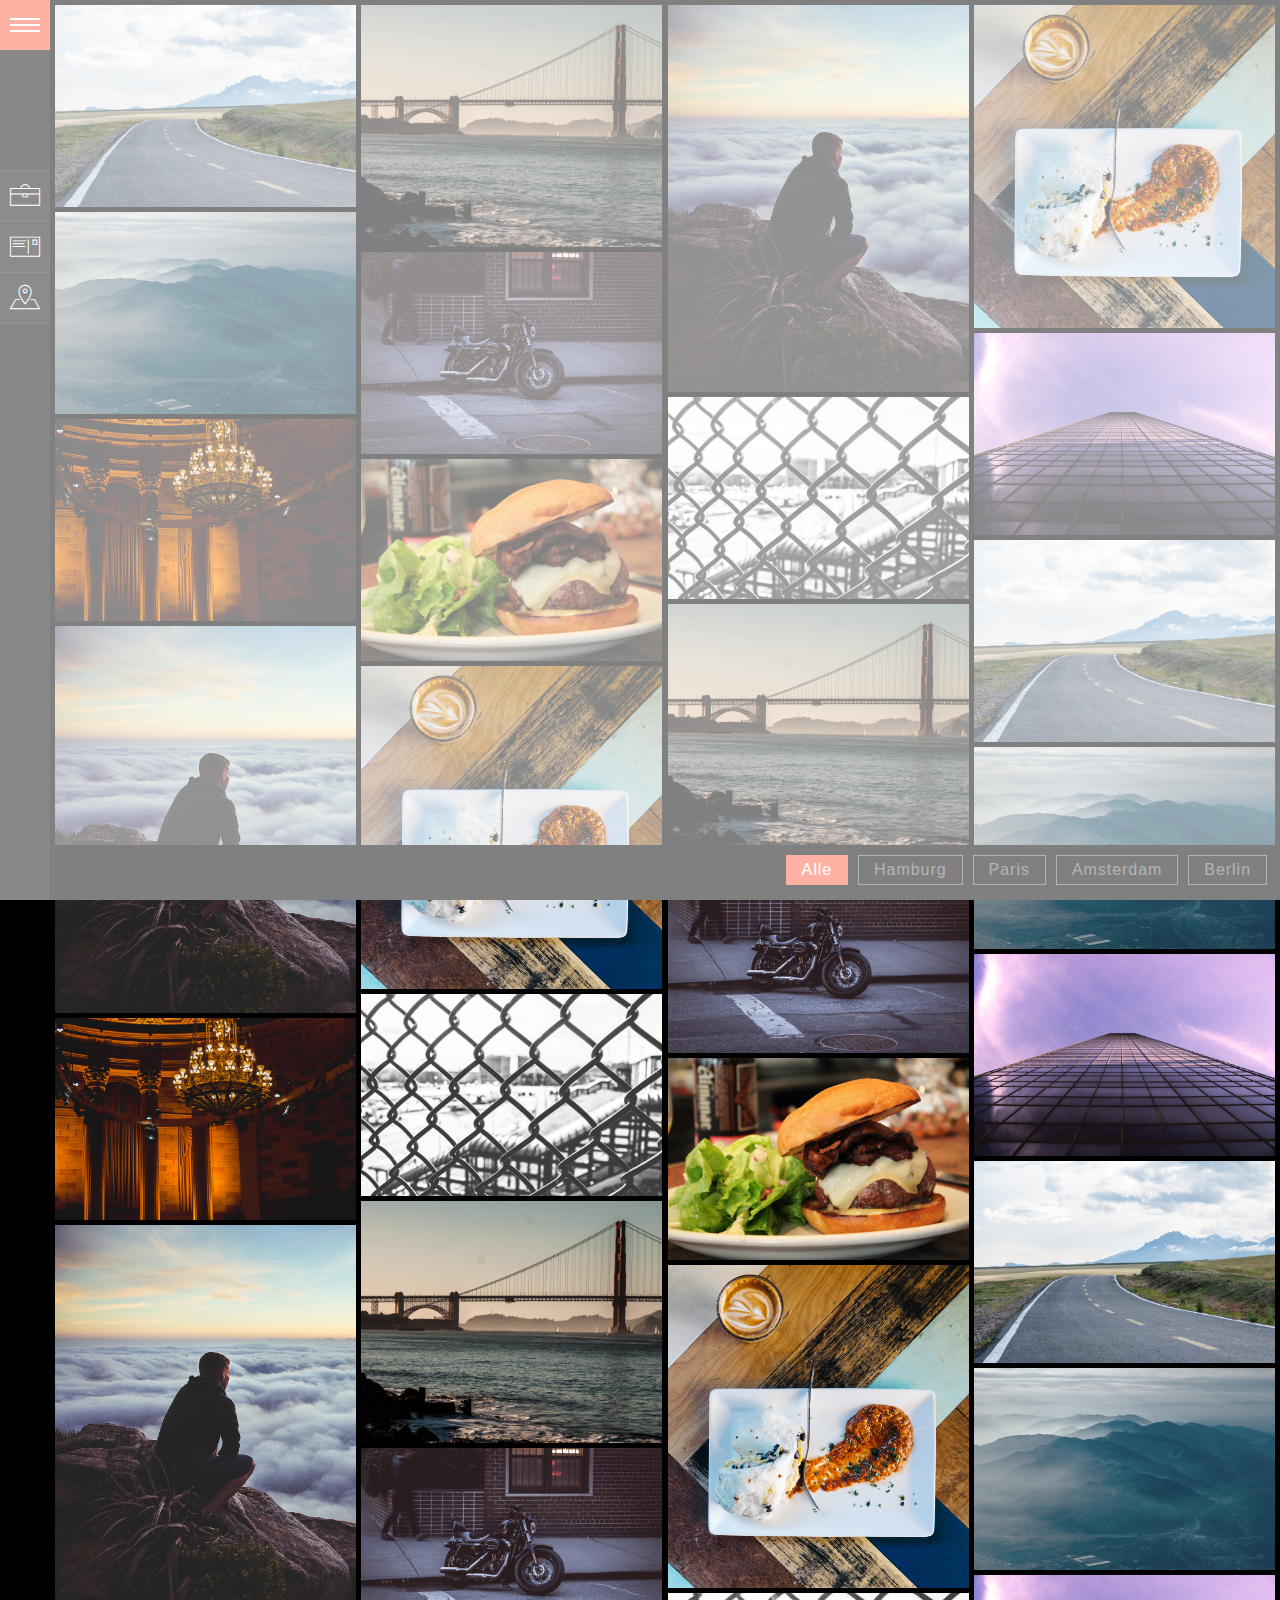
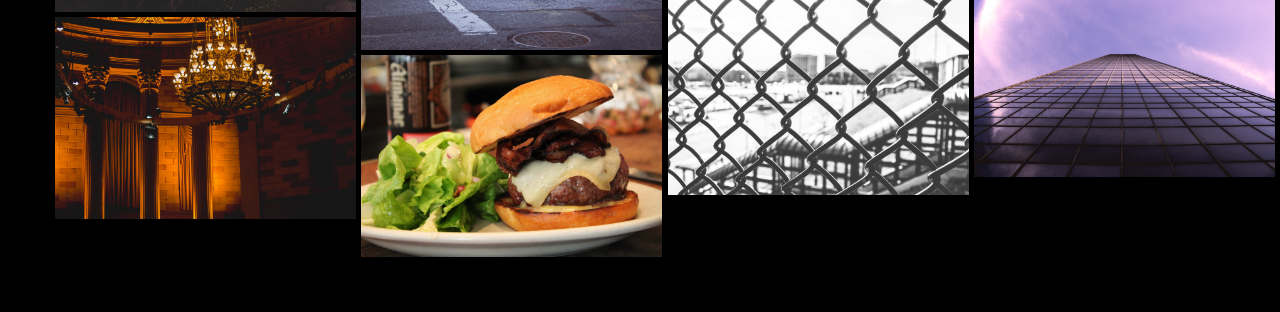
<file: index.html>
<!DOCTYPE html>
<!--[if lt IE 7 ]>
<html class="ie ie6" lang="en"> <![endif]-->
<!--[if IE 7 ]>
<html class="ie ie7" lang="en"> <![endif]-->
<!--[if IE 8 ]>
<html class="ie ie8" lang="en"> <![endif]-->
<!--[if (gte IE 9)|!(IE)]><!-->
<html lang="ru" class="no-js"><!--<![endif]-->

<head>

    <meta charset="utf-8">

    <title>The Portfolio</title>
    <meta content="" name="description">

    <link rel="shortcut icon" href="/images/favicon/favicon.ico" type="image/x-icon">
    <link rel="apple-touch-icon" href="/images/favicon/apple-touch-icon.png">
    <link rel="apple-touch-icon" sizes="72x72" href="/images/favicon/apple-touch-icon-72x72.png">
    <link rel="apple-touch-icon" sizes="114x114" href="/images/favicon/apple-touch-icon-114x114.png">

    <meta http-equiv="X-UA-Compatible" content="IE=edge">
    <meta name="viewport" content="width=device-width, initial-scale=1, maximum-scale=1">
    <link rel="stylesheet" href="js/libs/linea/styles.css">
    <link rel="stylesheet" href="js/libs/magnific-popup/magnific-popup.css">
    <link rel="stylesheet" href="css/fonts.css">
    <link rel="stylesheet" href="css/core.css">

</head>

<body>

<aside class="left-side">
    <div class="btn_mnu">
        <div class="btn_row"></div>
        <div class="btn_row"></div>
        <div class="btn_row"></div>
    </div>
    <div class="aside-content padding-left-none padding-right-none">
        <div class="user-info">
            <img src="/images/photo.jpg" alt="Stanislav Sepp">
            <h2 class="user-name">Stanislav Sepp</h2>
            <p class="user-content">
                Web-Designer, Front-End Dev
            </p>
        </div>
        <nav>
            <ul>
                <li><a href="#" title="Портфолио">Portfolio</a></li>
                <li><a href="about.html" title="Обо мне">Über mich</a></li>
                <li><a href="contacts.html" title="Контакты">Kontakt</a></li>
            </ul>
        </nav>
    </div>
</aside>

<div class="content gallery">
    <a class="f1" href="images/images/1.jpg"><img src="images/dummy.png" data-original="images/images/1.jpg" alt="Alt"></a>
    <a class="f2" href="images/images/2.jpg"><img src="images/dummy.png" data-original="images/images/2.jpg" alt="Alt"></a>
    <a class="f1" href="images/images/3.jpg"><img src="images/dummy.png" data-original="images/images/3.jpg" alt="Alt"></a>
    <a class="f2" href="images/images/4.jpg"><img src="images/dummy.png" data-original="images/images/4.jpg" alt="Alt"></a>
    <a class="f1" href="images/images/5.jpg"><img src="images/dummy.png" data-original="images/images/5.jpg" alt="Alt"></a>
    <a class="f2" href="images/images/6.jpg"><img src="images/dummy.png" data-original="images/images/6.jpg" alt="Alt"></a>
    <a class="f1" href="images/images/7.jpg"><img src="images/dummy.png" data-original="images/images/7.jpg" alt="Alt"></a>
    <a class="f2" href="images/images/8.jpg"><img src="images/dummy.png" data-original="images/images/8.jpg" alt="Alt"></a>
    <a class="f1" href="images/images/9.jpg"><img src="images/dummy.png" data-original="images/images/9.jpg" alt="Alt"></a>
    <a class="f1" href="images/images/10.jpg"><img src="images/dummy.png" data-original="images/images/10.jpg" alt="Alt"></a>
    <a class="f2" href="images/images/1.jpg"><img src="images/dummy.png" data-original="images/images/1.jpg" alt="Alt"></a>
    <a class="f2" href="images/images/2.jpg"><img src="images/dummy.png" data-original="images/images/2.jpg" alt="Alt"></a>
    <a class="f1" href="images/images/3.jpg"><img src="images/dummy.png" data-original="images/images/3.jpg" alt="Alt"></a>
    <a class="f2" href="images/images/4.jpg"><img src="images/dummy.png" data-original="images/images/4.jpg" alt="Alt"></a>
    <a class="f2" href="images/images/5.jpg"><img src="images/dummy.png" data-original="images/images/5.jpg" alt="Alt"></a>
    <a class="f1" href="images/images/6.jpg"><img src="images/dummy.png" data-original="images/images/6.jpg" alt="Alt"></a>
    <a class="f1" href="images/images/7.jpg"><img src="images/dummy.png" data-original="images/images/7.jpg" alt="Alt"></a>
    <a class="f1" href="images/images/8.jpg"><img src="images/dummy.png" data-original="images/images/8.jpg" alt="Alt"></a>
    <a class="f2" href="images/images/9.jpg"><img src="images/dummy.png" data-original="images/images/9.jpg" alt="Alt"></a>
    <a class="f2" href="images/images/10.jpg"><img src="images/dummy.png" data-original="images/images/10.jpg" alt="Alt"></a>
    <a class="f1" href="images/images/1.jpg"><img src="images/dummy.png" data-original="images/images/1.jpg" alt="Alt"></a>
    <a class="f2" href="images/images/2.jpg"><img src="images/dummy.png" data-original="images/images/2.jpg" alt="Alt"></a>
    <a class="f1" href="images/images/3.jpg"><img src="images/dummy.png" data-original="images/images/3.jpg" alt="Alt"></a>
    <a class="f1" href="images/images/4.jpg"><img src="images/dummy.png" data-original="images/images/4.jpg" alt="Alt"></a>
    <a class="f2" href="images/images/5.jpg"><img src="images/dummy.png" data-original="images/images/5.jpg" alt="Alt"></a>
    <a class="f1" href="images/images/6.jpg"><img src="images/dummy.png" data-original="images/images/6.jpg" alt="Alt"></a>
    <a class="f1" href="images/images/7.jpg"><img src="images/dummy.png" data-original="images/images/7.jpg" alt="Alt"></a>
    <a class="f1" href="images/images/8.jpg"><img src="images/dummy.png" data-original="images/images/8.jpg" alt="Alt"></a>
    <a class="f2" href="images/images/9.jpg"><img src="images/dummy.png" data-original="images/images/9.jpg" alt="Alt"></a>
    <a class="f1" href="images/images/10.jpg"><img src="images/dummy.png" data-original="images/images/10.jpg" alt="Alt"></a>
</div>

<div class="filter-items">
    <button class="filter-label active">Alle</button>
    <button class="filter-label" data-filter=".f1">Hamburg</button>
    <button class="filter-label" data-filter=".f2">Paris</button>
    <button class="filter-label" data-filter=".f1">Amsterdam</button>
    <button class="filter-label" data-filter=".f2">Berlin</button>
</div>

<div class="hidden"></div>

<div class="loader">
    <div class="loader-inner"></div>
</div>

<!--[if lt IE 9]>
<script src="js/libs/html5shiv/es5-shim.min.js"></script>
<script src="js/libs/html5shiv/html5shiv.min.js"></script>
<script src="js/libs/html5shiv/html5shiv-printshiv.min.js"></script>
<script src="js/libs/respond/respond.min.js"></script>
<![endif]-->

<script src="js/libs/jquery/jquery-1.11.2.min.js"></script>
<!--<script src="js/libs/jquery/jquery-3.5.0.min.js"></script>-->
<script src="js/libs/modernizr/modernizr.js"></script>
<!--<script src="js/libs/bootstrap/js/bootstrap.min.js"></script>-->
<script src="js/libs/freewall/freewall.js"></script>
<script src="js/libs/magnific-popup/jquery.magnific-popup.min.js"></script>
<script src="js/libs/nicescroll/jquery.nicescroll.min.js"></script>
<script src="js/libs/lazyload/jquery.lazyload.min.js"></script>

<script src="js/custom.js"></script>

</body>
</html>
</file>
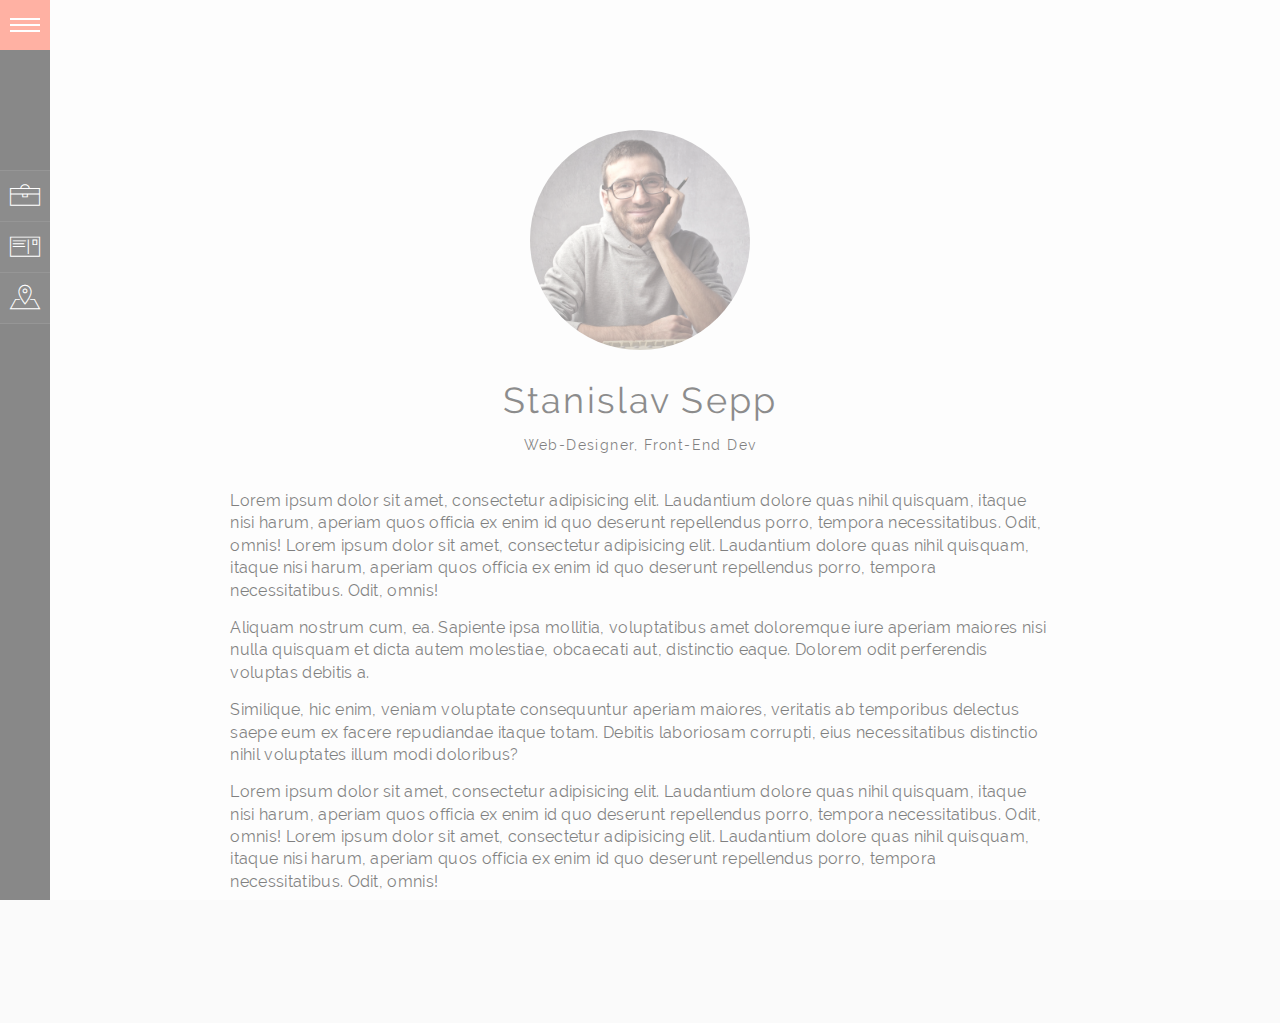
<file: about.html>
<!DOCTYPE html>
<!--[if lt IE 7 ]>
<html class="ie ie6" lang="en"> <![endif]-->
<!--[if IE 7 ]>
<html class="ie ie7" lang="en"> <![endif]-->
<!--[if IE 8 ]>
<html class="ie ie8" lang="en"> <![endif]-->
<!--[if (gte IE 9)|!(IE)]><!-->
<html lang="ru" class="no-js"><!--<![endif]-->

<head>

    <meta charset="utf-8">

    <title>The Portfolio</title>
    <meta content="" name="description">

    <link rel="shortcut icon" href="/images/favicon/favicon.ico" type="image/x-icon">
    <link rel="apple-touch-icon" href="/images/favicon/apple-touch-icon.png">
    <link rel="apple-touch-icon" sizes="72x72" href="/images/favicon/apple-touch-icon-72x72.png">
    <link rel="apple-touch-icon" sizes="114x114" href="/images/favicon/apple-touch-icon-114x114.png">

    <meta http-equiv="X-UA-Compatible" content="IE=edge">
    <meta name="viewport" content="width=device-width, initial-scale=1, maximum-scale=1">
    <link rel="stylesheet" href="js/libs/linea/styles.css">
    <link rel="stylesheet" href="js/libs/magnific-popup/magnific-popup.css">
    <link rel="stylesheet" href="css/fonts.css">
    <link rel="stylesheet" href="/css/core.css">

</head>

<body class="inside">

<aside class="left-side">
    <div class="btn_mnu">
        <div class="btn_row"></div>
        <div class="btn_row"></div>
        <div class="btn_row"></div>
    </div>
    <div class="aside-content padding-left-none padding-right-none">
        <div class="user-info">
            <img src="/images/photo.jpg" alt="Stanislav Sepp">
            <h2 class="user-name">Stanislav Sepp</h2>
            <p class="user-content">
                Web-Designer, Front-End Developer
            </p>
        </div>
        <nav>
            <ul>
                <li><a href="index.html" title="Портфолио">Portfolio</a></li>
                <li><a href="#" title="Обо мне">Über mich</a></li>
                <li><a href="contacts.html" title="Контакты">Kontakt</a></li>
            </ul>
        </nav>
    </div>
</aside>

<div class="content inside">
    <div class="content-header">
        <img src="images/photo.jpg" alt="Alt">
        <h1>Stanislav Sepp</h1>
        <p>Web-Designer, Front-End Dev</p>
    </div>

    <div class="content-body">
        <p>Lorem ipsum dolor sit amet, consectetur adipisicing elit. Laudantium dolore quas nihil quisquam, itaque nisi harum, aperiam quos officia ex enim id quo deserunt repellendus porro, tempora necessitatibus. Odit, omnis! Lorem ipsum dolor sit amet, consectetur adipisicing elit. Laudantium dolore quas nihil quisquam, itaque nisi harum, aperiam quos officia ex enim id quo deserunt repellendus porro, tempora necessitatibus. Odit, omnis!</p>
        <p>Aliquam nostrum cum, ea. Sapiente ipsa mollitia, voluptatibus amet doloremque iure aperiam maiores nisi nulla quisquam et dicta autem molestiae, obcaecati aut, distinctio eaque. Dolorem odit perferendis voluptas debitis a.</p>
        <p>Similique, hic enim, veniam voluptate consequuntur aperiam maiores, veritatis ab temporibus delectus saepe eum ex facere repudiandae itaque totam. Debitis laboriosam corrupti, eius necessitatibus distinctio nihil voluptates illum modi doloribus?</p>
        <p>Lorem ipsum dolor sit amet, consectetur adipisicing elit. Laudantium dolore quas nihil quisquam, itaque nisi harum, aperiam quos officia ex enim id quo deserunt repellendus porro, tempora necessitatibus. Odit, omnis! Lorem ipsum dolor sit amet, consectetur adipisicing elit. Laudantium dolore quas nihil quisquam, itaque nisi harum, aperiam quos officia ex enim id quo deserunt repellendus porro, tempora necessitatibus. Odit, omnis!</p>
    </div>
</div>

<div class="hidden"></div>

<div class="loader">
    <div class="loader-inner"></div>
</div>

<!--[if lt IE 9]>
<script src="js/libs/html5shiv/es5-shim.min.js"></script>
<script src="js/libs/html5shiv/html5shiv.min.js"></script>
<script src="js/libs/html5shiv/html5shiv-printshiv.min.js"></script>
<script src="js/libs/respond/respond.min.js"></script>
<![endif]-->

<script src="js/libs/jquery/jquery-1.11.2.min.js"></script>
<!--<script src="js/libs/jquery/jquery-3.5.0.min.js"></script>-->
<script src="js/libs/modernizr/modernizr.js"></script>
<!--<script src="js/libs/bootstrap/js/bootstrap.min.js"></script>-->
<script src="js/libs/freewall/freewall.js"></script>
<script src="js/libs/magnific-popup/jquery.magnific-popup.min.js"></script>
<script src="js/libs/nicescroll/jquery.nicescroll.min.js"></script>
<script src="js/libs/lazyload/jquery.lazyload.min.js"></script>

<script src="js/custom.js"></script>

</body>
</html>
</file>
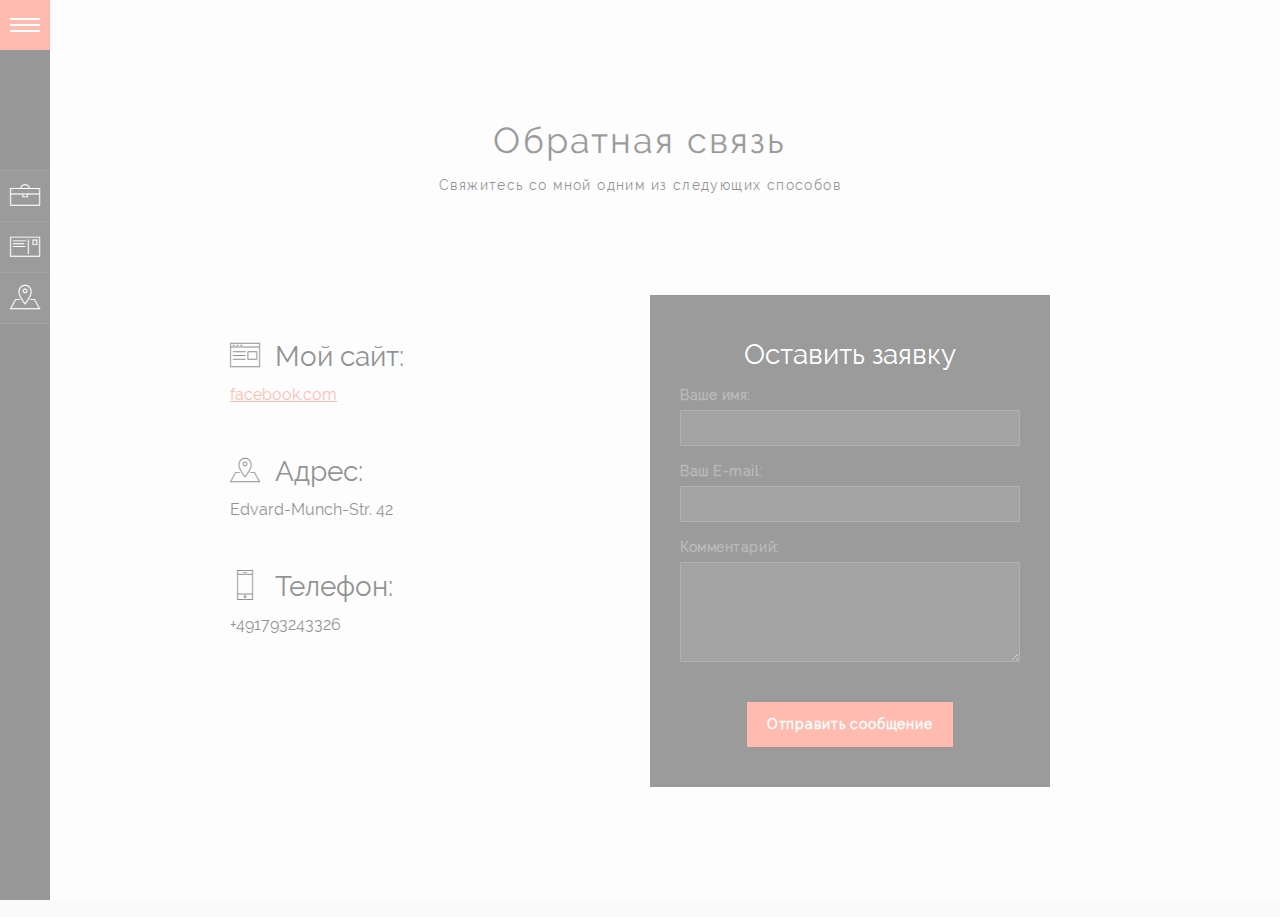
<file: contacts.html>
<!DOCTYPE html>
<!--[if lt IE 7 ]>
<html class="ie ie6" lang="en"> <![endif]-->
<!--[if IE 7 ]>
<html class="ie ie7" lang="en"> <![endif]-->
<!--[if IE 8 ]>
<html class="ie ie8" lang="en"> <![endif]-->
<!--[if (gte IE 9)|!(IE)]><!-->
<html lang="ru" class="no-js"><!--<![endif]-->

<head>

    <meta charset="utf-8">

    <title>The Portfolio</title>
    <meta content="" name="description">

    <link rel="shortcut icon" href="/images/favicon/favicon.ico" type="image/x-icon">
    <link rel="apple-touch-icon" href="/images/favicon/apple-touch-icon.png">
    <link rel="apple-touch-icon" sizes="72x72" href="/images/favicon/apple-touch-icon-72x72.png">
    <link rel="apple-touch-icon" sizes="114x114" href="/images/favicon/apple-touch-icon-114x114.png">

    <meta http-equiv="X-UA-Compatible" content="IE=edge">
    <meta name="viewport" content="width=device-width, initial-scale=1, maximum-scale=1">
    <link rel="stylesheet" href="js/libs/linea/styles.css">
    <link rel="stylesheet" href="js/libs/magnific-popup/magnific-popup.css">
    <link rel="stylesheet" href="css/fonts.css">
    <link rel="stylesheet" href="/css/core.css">

</head>

<body class="inside">

<aside class="left-side">
    <div class="btn_mnu">
        <div class="btn_row"></div>
        <div class="btn_row"></div>
        <div class="btn_row"></div>
    </div>
    <div class="aside-content padding-left-none padding-right-none">
        <div class="user-info">
            <img src="/images/photo.jpg" alt="Stanislav Sepp">
            <h2 class="user-name">Stanislav Sepp</h2>
            <p class="user-content">
                Web-Designer, Front-End Dev
            </p>
        </div>
        <nav>
            <ul>
                <li><a href="index.html" title="Портфолио">Portfolio</a></li>
                <li><a href="about.html" title="Обо мне">Über mich</a></li>
                <li><a href="#" title="Контакты">Kontakt</a></li>
            </ul>
        </nav>
    </div>
</aside>

<div class="content inside">
    <div class="content-header">
        <h1>Обратная связь</h1>
        <p>Свяжитесь со мной одним из следующих способов</p>
    </div>

    <div class="content-body-contacts">
        <div class="row">
            <div class=" col-md-6 col-sm-5 col-xs-12">
                <ul class="ul-contacts">
                    <li>
                        <h3><i class="icon icon-basic-webpage-img-txt"></i>Мой сайт:</h3>
                        <p class="web-page"><a href="https://facebook.com" target="_blank">facebook.com</a></p>
                    </li>
                    <li>
                        <h3><i class="icon icon-basic-geolocalize-05"></i>Адрес:</h3>
                        <p class="adr">Edvard-Munch-Str. 42</p>
                    </li>
                    <li>
                        <h3><i class="icon icon-basic-smartphone"></i>Телефон:</h3>
                        <p class="phone">+491793243326</p>
                    </li>
                </ul>
            </div>
            <div class="col-md-6 col-sm-7 col-xs-12">
                <form id="callback" class="callback">
                    <h3>Оставить заявку</h3>
                    <label>
                        Ваше имя:
                        <input type="text" name="name" required>
                    </label>
                    <label>
                        Ваш E-mail:
                        <input type="text" name="email" required>
                    </label>
                    <label>
                        Комментарий:
                        <textarea name="message"></textarea>
                    </label>
                    <button class="button-all" type="submit">Отправить сообщение</button>
                </form>
            </div>
        </div>

    </div>
</div>

<div class="hidden"></div>

<div class="loader">
    <div class="loader-inner"></div>
</div>

<!--[if lt IE 9]>
<script src="js/libs/html5shiv/es5-shim.min.js"></script>
<script src="js/libs/html5shiv/html5shiv.min.js"></script>
<script src="js/libs/html5shiv/html5shiv-printshiv.min.js"></script>
<script src="js/libs/respond/respond.min.js"></script>
<![endif]-->

<script src="js/libs/jquery/jquery-1.11.2.min.js"></script>
<!--<script src="js/libs/jquery/jquery-3.5.0.min.js"></script>-->
<script src="js/libs/modernizr/modernizr.js"></script>
<!--<script src="js/libs/bootstrap/js/bootstrap.min.js"></script>-->
<script src="js/libs/freewall/freewall.js"></script>
<script src="js/libs/magnific-popup/jquery.magnific-popup.min.js"></script>
<script src="js/libs/nicescroll/jquery.nicescroll.min.js"></script>
<script src="js/libs/lazyload/jquery.lazyload.min.js"></script>

<script src="js/custom.js"></script>

</body>
</html>
</file>
<file: js/libs/linea/styles.css>
@charset "UTF-8";

@font-face {
  font-family: "linea-basic-10";
  src:url("fonts/linea-basic-10.eot");
  src:url("fonts/linea-basic-10.eot?#iefix") format("embedded-opentype"),
    url("fonts/linea-basic-10.woff") format("woff"),
    url("fonts/linea-basic-10.ttf") format("truetype"),
    url("fonts/linea-basic-10.svg#linea-basic-10") format("svg");
  font-weight: normal;
  font-style: normal;

}

[data-icon]:before {
  font-family: "linea-basic-10" !important;
  content: attr(data-icon);
  font-style: normal !important;
  font-weight: normal !important;
  font-variant: normal !important;
  text-transform: none !important;
  speak: none;
  line-height: 1;
  -webkit-font-smoothing: antialiased;
  -moz-osx-font-smoothing: grayscale;
}

[class^="icon-"]:before,
[class*=" icon-"]:before {
  font-family: "linea-basic-10" !important;
  font-style: normal !important;
  font-weight: normal !important;
  font-variant: normal !important;
  text-transform: none !important;
  speak: none;
  line-height: 1;
  -webkit-font-smoothing: antialiased;
  -moz-osx-font-smoothing: grayscale;
}

.icon-basic-accelerator:before {
  content: "a";
}
.icon-basic-alarm:before {
  content: "b";
}
.icon-basic-anchor:before {
  content: "c";
}
.icon-basic-anticlockwise:before {
  content: "d";
}
.icon-basic-archive:before {
  content: "e";
}
.icon-basic-archive-full:before {
  content: "f";
}
.icon-basic-ban:before {
  content: "g";
}
.icon-basic-battery-charge:before {
  content: "h";
}
.icon-basic-battery-empty:before {
  content: "i";
}
.icon-basic-battery-full:before {
  content: "j";
}
.icon-basic-battery-half:before {
  content: "k";
}
.icon-basic-bolt:before {
  content: "l";
}
.icon-basic-book:before {
  content: "m";
}
.icon-basic-book-pen:before {
  content: "n";
}
.icon-basic-book-pencil:before {
  content: "o";
}
.icon-basic-bookmark:before {
  content: "p";
}
.icon-basic-calculator:before {
  content: "q";
}
.icon-basic-calendar:before {
  content: "r";
}
.icon-basic-cards-diamonds:before {
  content: "s";
}
.icon-basic-cards-hearts:before {
  content: "t";
}
.icon-basic-case:before {
  content: "u";
}
.icon-basic-chronometer:before {
  content: "v";
}
.icon-basic-clessidre:before {
  content: "w";
}
.icon-basic-clock:before {
  content: "x";
}
.icon-basic-clockwise:before {
  content: "y";
}
.icon-basic-cloud:before {
  content: "z";
}
.icon-basic-clubs:before {
  content: "A";
}
.icon-basic-compass:before {
  content: "B";
}
.icon-basic-cup:before {
  content: "C";
}
.icon-basic-diamonds:before {
  content: "D";
}
.icon-basic-display:before {
  content: "E";
}
.icon-basic-download:before {
  content: "F";
}
.icon-basic-exclamation:before {
  content: "G";
}
.icon-basic-eye:before {
  content: "H";
}
.icon-basic-eye-closed:before {
  content: "I";
}
.icon-basic-female:before {
  content: "J";
}
.icon-basic-flag1:before {
  content: "K";
}
.icon-basic-flag2:before {
  content: "L";
}
.icon-basic-floppydisk:before {
  content: "M";
}
.icon-basic-folder:before {
  content: "N";
}
.icon-basic-folder-multiple:before {
  content: "O";
}
.icon-basic-gear:before {
  content: "P";
}
.icon-basic-geolocalize-01:before {
  content: "Q";
}
.icon-basic-geolocalize-05:before {
  content: "R";
}
.icon-basic-globe:before {
  content: "S";
}
.icon-basic-gunsight:before {
  content: "T";
}
.icon-basic-hammer:before {
  content: "U";
}
.icon-basic-headset:before {
  content: "V";
}
.icon-basic-heart:before {
  content: "W";
}
.icon-basic-heart-broken:before {
  content: "X";
}
.icon-basic-helm:before {
  content: "Y";
}
.icon-basic-home:before {
  content: "Z";
}
.icon-basic-info:before {
  content: "0";
}
.icon-basic-ipod:before {
  content: "1";
}
.icon-basic-joypad:before {
  content: "2";
}
.icon-basic-key:before {
  content: "3";
}
.icon-basic-keyboard:before {
  content: "4";
}
.icon-basic-laptop:before {
  content: "5";
}
.icon-basic-life-buoy:before {
  content: "6";
}
.icon-basic-lightbulb:before {
  content: "7";
}
.icon-basic-link:before {
  content: "8";
}
.icon-basic-lock:before {
  content: "9";
}
.icon-basic-lock-open:before {
  content: "!";
}
.icon-basic-magic-mouse:before {
  content: "\"";
}
.icon-basic-magnifier:before {
  content: "#";
}
.icon-basic-magnifier-minus:before {
  content: "$";
}
.icon-basic-magnifier-plus:before {
  content: "%";
}
.icon-basic-mail:before {
  content: "&";
}
.icon-basic-mail-multiple:before {
  content: "'";
}
.icon-basic-mail-open:before {
  content: "(";
}
.icon-basic-mail-open-text:before {
  content: ")";
}
.icon-basic-male:before {
  content: "*";
}
.icon-basic-map:before {
  content: "+";
}
.icon-basic-message:before {
  content: ",";
}
.icon-basic-message-multiple:before {
  content: "-";
}
.icon-basic-message-txt:before {
  content: ".";
}
.icon-basic-mixer2:before {
  content: "/";
}
.icon-basic-mouse:before {
  content: ":";
}
.icon-basic-notebook:before {
  content: ";";
}
.icon-basic-notebook-pen:before {
  content: "<";
}
.icon-basic-notebook-pencil:before {
  content: "=";
}
.icon-basic-paperplane:before {
  content: ">";
}
.icon-basic-pencil-ruler:before {
  content: "?";
}
.icon-basic-pencil-ruler-pen:before {
  content: "@";
}
.icon-basic-photo:before {
  content: "[";
}
.icon-basic-picture:before {
  content: "]";
}
.icon-basic-picture-multiple:before {
  content: "^";
}
.icon-basic-pin1:before {
  content: "_";
}
.icon-basic-pin2:before {
  content: "`";
}
.icon-basic-postcard:before {
  content: "{";
}
.icon-basic-postcard-multiple:before {
  content: "|";
}
.icon-basic-printer:before {
  content: "}";
}
.icon-basic-question:before {
  content: "~";
}
.icon-basic-rss:before {
  content: "\\";
}
.icon-basic-server:before {
  content: "\e000";
}
.icon-basic-server2:before {
  content: "\e001";
}
.icon-basic-server-cloud:before {
  content: "\e002";
}
.icon-basic-server-download:before {
  content: "\e003";
}
.icon-basic-server-upload:before {
  content: "\e004";
}
.icon-basic-settings:before {
  content: "\e005";
}
.icon-basic-share:before {
  content: "\e006";
}
.icon-basic-sheet:before {
  content: "\e007";
}
.icon-basic-sheet-multiple:before {
  content: "\e008";
}
.icon-basic-sheet-pen:before {
  content: "\e009";
}
.icon-basic-sheet-pencil:before {
  content: "\e00a";
}
.icon-basic-sheet-txt:before {
  content: "\e00b";
}
.icon-basic-signs:before {
  content: "\e00c";
}
.icon-basic-smartphone:before {
  content: "\e00d";
}
.icon-basic-spades:before {
  content: "\e00e";
}
.icon-basic-spread:before {
  content: "\e00f";
}
.icon-basic-spread-bookmark:before {
  content: "\e010";
}
.icon-basic-spread-text:before {
  content: "\e011";
}
.icon-basic-spread-text-bookmark:before {
  content: "\e012";
}
.icon-basic-star:before {
  content: "\e013";
}
.icon-basic-tablet:before {
  content: "\e014";
}
.icon-basic-target:before {
  content: "\e015";
}
.icon-basic-todo:before {
  content: "\e016";
}
.icon-basic-todo-pen:before {
  content: "\e017";
}
.icon-basic-todo-pencil:before {
  content: "\e018";
}
.icon-basic-todo-txt:before {
  content: "\e019";
}
.icon-basic-todolist-pen:before {
  content: "\e01a";
}
.icon-basic-todolist-pencil:before {
  content: "\e01b";
}
.icon-basic-trashcan:before {
  content: "\e01c";
}
.icon-basic-trashcan-full:before {
  content: "\e01d";
}
.icon-basic-trashcan-refresh:before {
  content: "\e01e";
}
.icon-basic-trashcan-remove:before {
  content: "\e01f";
}
.icon-basic-upload:before {
  content: "\e020";
}
.icon-basic-usb:before {
  content: "\e021";
}
.icon-basic-video:before {
  content: "\e022";
}
.icon-basic-watch:before {
  content: "\e023";
}
.icon-basic-webpage:before {
  content: "\e024";
}
.icon-basic-webpage-img-txt:before {
  content: "\e025";
}
.icon-basic-webpage-multiple:before {
  content: "\e026";
}
.icon-basic-webpage-txt:before {
  content: "\e027";
}
.icon-basic-world:before {
  content: "\e028";
}
</file>
<file: css/fonts.css>
@font-face {
	font-family: 'RalewayLight';
	src: url('../fonts/RalewayLight/RalewayLight.eot');
	src: url('../fonts/RalewayLight/RalewayLight.eot?#iefix') format('embedded-opentype'),
		 url('../fonts/RalewayLight/RalewayLight.woff') format('woff'),
		 url('../fonts/RalewayLight/RalewayLight.ttf') format('truetype');
	font-style: normal;
	font-weight: normal;
}
@font-face {
	font-family: 'RalewayRegular';
	src: url('../fonts/RalewayRegular/RalewayRegular.eot');
	src: url('../fonts/RalewayRegular/RalewayRegular.eot?#iefix') format('embedded-opentype'),
		 url('../fonts/RalewayRegular/RalewayRegular.woff') format('woff'),
		 url('../fonts/RalewayRegular/RalewayRegular.ttf') format('truetype');
	font-style: normal;
	font-weight: normal;
}
</file>
<file: css/core.css>
body, div, dl, dt, dd, ul, ol, li, h1, h2, h3, h4, h5, h6,
pre, form, fieldset, input, textarea, p, blockquote, th, td {
  padding: 0;
  margin: 0; }

fieldset, img {
  border: 0; }

img {
  border-style: none; }

table {
  border-collapse: collapse;
  border-spacing: 0; }

ol, ul {
  list-style: none; }

address, caption, cite, code, dfn, em, strong, th, var {
  font-weight: normal;
  font-style: normal; }

caption, th {
  text-align: left; }

h1, h2, h3, h4, h5, h6 {
  font-weight: normal;
  font-size: 100%; }

q:before, q:after {
  content: ''; }

abbr, acronym {
  border: 0; }

* {
  outline: none; }

html {
  font-size: 14px; }

body {
  font-family: "RalewayRegular", sans-serif;
  font-weight: normal;
  font-size: 1rem;
  min-width: 320px;
  position: relative;
  line-height: 1.429rem;
  -webkit-font-smoothing: antialiased;
  overflow-x: hidden;
  background-color: #000; }

*,
*:before,
*:after {
  box-sizing: border-box; }

a {
  text-decoration: none; }
  a:hover, a:focus, a:active {
    text-decoration: underline; }

.padding-left-none {
  padding-left: 0 !important; }

.padding-right-none {
  padding-right: 0 !important; }

.container {
  margin-right: auto;
  margin-left: auto;
  padding-left: 10px;
  padding-right: 10px; }

@media (min-width: 768px) {
  .container {
    width: 750px; } }
@media (min-width: 992px) {
  .container {
    width: 960px; } }
.container-fluid {
  margin-right: auto;
  margin-left: auto;
  padding-left: 10px;
  padding-right: 10px; }

.row {
  margin-left: -10px;
  margin-right: -10px; }

.col, .col-xs-1, .col-sm-1, .col-md-1, .col-xs-2, .col-sm-2, .col-md-2, .col-xs-3, .col-sm-3, .col-md-3, .col-xs-4, .col-sm-4, .col-md-4, .col-lg-4, .col-xs-5, .col-sm-5, .col-md-5, .col-xs-6, .col-sm-6, .col-md-6, .col-xs-7, .col-sm-7, .col-md-7, .col-xs-8, .col-sm-8, .col-md-8, .col-xs-9, .col-sm-9, .col-md-9, .col-xs-10, .col-sm-10, .col-md-10, .col-xs-11, .col-sm-11, .col-md-11, .col-xs-12, .col-sm-12, .col-md-12 {
  position: relative;
  min-height: 1px;
  padding-left: 10px;
  padding-right: 10px; }

.col, .col-xs-1, .col-xs-2, .col-xs-3, .col-xs-4, .col-xs-5, .col-xs-6, .col-xs-7, .col-xs-8, .col-xs-9, .col-xs-10, .col-xs-11, .col-xs-12 {
  float: left; }

.col-xs-12 {
  width: 100%; }

.col-xs-11 {
  width: 91.66666667%; }

.col-xs-10 {
  width: 83.33333333%; }

.col-xs-9 {
  width: 75%; }

.col-xs-8 {
  width: 66.66666667%; }

.col-xs-7 {
  width: 58.33333333%; }

.col-xs-6 {
  width: 50%; }

.col-xs-5 {
  width: 41.66666667%; }

.col-xs-4 {
  width: 33.33333333%; }

.col-xs-3 {
  width: 25%; }

.col-xs-2 {
  width: 16.66666667%; }

.col-xs-1 {
  width: 8.33333333%; }

@media (min-width: 768px) {
  .col, .col-sm-1, .col-sm-2, .col-sm-3, .col-sm-4, .col-sm-5, .col-sm-6, .col-sm-7, .col-sm-8, .col-sm-9, .col-sm-10, .col-sm-11, .col-sm-12 {
    float: left; }

  .col-sm-12 {
    width: 100%; }

  .col-sm-11 {
    width: 91.66666667%; }

  .col-sm-10 {
    width: 83.33333333%; }

  .col-sm-9 {
    width: 75%; }

  .col-sm-8 {
    width: 66.66666667%; }

  .col-sm-7 {
    width: 58.33333333%; }

  .col-sm-6 {
    width: 50%; }

  .col-sm-5 {
    width: 41.66666667%; }

  .col-sm-4 {
    width: 33.33333333%; }

  .col-sm-3 {
    width: 25%; }

  .col-sm-2 {
    width: 16.66666667%; }

  .col-sm-1 {
    width: 8.33333333%; } }
@media (min-width: 992px) {
  .col, .col-md-1, .col-md-2, .col-md-3, .col-md-4, .col-md-5, .col-md-6, .col-md-7, .col-md-8, .col-md-9, .col-md-10, .col-md-11, .col-md-12 {
    float: left; }

  .col-md-12 {
    width: 100%; }

  .col-md-11 {
    width: 91.66666667%; }

  .col-md-10 {
    width: 83.33333333%; }

  .col-md-9 {
    width: 75%; }

  .col-md-8 {
    width: 66.66666667%; }

  .col-md-7 {
    width: 58.33333333%; }

  .col-md-6 {
    width: 50%; }

  .col-md-5 {
    width: 41.66666667%; }

  .col-md-4 {
    width: 33.33333333%; }

  .col-md-3 {
    width: 25%; }

  .col-md-2 {
    width: 16.66666667%; }

  .col-md-1 {
    width: 8.33333333%; } }
.loader {
  background: none repeat scroll 0 0 #fff;
  bottom: 0;
  height: 100%;
  left: 0;
  position: fixed;
  right: 0;
  top: 0;
  width: 100%;
  z-index: 9999; }
  .loader .loader-inner {
    background-image: url("/images/preloader.gif");
    background-size: cover;
    background-repeat: no-repeat;
    background-posirion: center center;
    background-color: #fff;
    height: 60px;
    width: 60px;
    margin-top: -30px;
    margin-left: -30px;
    left: 50%;
    top: 50%;
    position: absolute; }

.left-side {
  background-color: #111;
  position: fixed;
  left: 0;
  top: 0;
  width: 50px;
  height: 100%;
  color: #fff;
  z-index: 10;
  overflow-x: hidden;
  outline: none;
  transition: all 0.5s; }
  .left-side .aside-content {
    position: absolute;
    top: 50px;
    width: 100%;
    padding-top: 25px;
    padding-bottom: 25px; }
    .left-side .aside-content .user-info {
      white-space: nowrap;
      text-align: center;
      opacity: 0;
      transition: all 0.5s; }
      .left-side .aside-content .user-info h2 {
        padding-top: 20px;
        padding-bottom: 20px;
        font-size: 1.714rem; }
      .left-side .aside-content .user-info img {
        width: 120px;
        height: 120px;
        border-radius: 50%; }
      .left-side .aside-content .user-info .user-content {
        font-size: 0.857rem;
        letter-spacing: 0.06em;
        text-align: center;
        color: #929292;
        padding-left: 20px;
        padding-right: 20px; }
    .left-side .aside-content nav {
      margin-top: -110px;
      position: relative;
      z-index: 100;
      transition: all 0.5s; }
    .left-side .aside-content li {
      margin: 0;
      padding: 0;
      list-style-type: none; }
      .left-side .aside-content li a {
        background-color: #181818;
        font-size: 1.286rem;
        white-space: nowrap;
        color: #929292;
        padding: 15px 0 15px 70px;
        display: block;
        border-top: 1px solid #2d2d2d;
        letter-spacing: 0.04em; }
        .left-side .aside-content li a:hover, .left-side .aside-content li a:focus, .left-side .aside-content li a:active {
          text-decoration: none;
          background-color: tomato;
          color: #fff; }
        .left-side .aside-content li a::before {
          display: inline-block;
          font-family: "linea-basic-10" !important;
          color: #fff;
          font-size: 30px;
          line-height: 0;
          margin: -5px 15px 0 -60px;
          vertical-align: middle;
          transition: all 0.5s; }
      .left-side .aside-content li:last-child {
        border-bottom: 1px solid #2d2d2d; }
      .left-side .aside-content li:nth-child(1) a::before {
        content: 'u'; }
      .left-side .aside-content li:nth-child(2) a::before {
        content: '{'; }
      .left-side .aside-content li:nth-child(3) a::before {
        content: 'R'; }
  .left-side.active {
    width: 300px; }
    .left-side.active .user-info {
      opacity: 1; }
    .left-side.active .btn_mnu {
      background-color: transparent;
      transition: all 0.5s; }
    .left-side.active .aside-content li a::before {
      margin-left: -10px; }
    .left-side.active .aside-content li:hover a, .left-side.active .aside-content li:focus a, .left-side.active .aside-content li:active a {
      text-indent: 5px;
      transition: all 0.2s; }
    .left-side.active .aside-content nav {
      margin-top: 35px; }
    .left-side.active + .content {
      left: 250px;
      transition: all 0.5s;
      transition-delay: .5s; }

.btn_mnu {
  float: right;
  width: 50px;
  height: 50px;
  display: -webkit-flex;
  display: -moz-flex;
  display: -ms-flex;
  display: -o-flex;
  display: flex;
  flex-direction: column;
  align-items: center;
  justify-content: center;
  background-color: tomato;
  cursor: pointer;
  position: relative; }
  .btn_mnu .btn_row {
    height: 2px;
    width: 60%;
    margin: 2px 0;
    background-color: #fff;
    position: relative;
    -webkit-transition: all .5s;
    -o-transition: all .5s;
    transition: all .5s; }
  .btn_mnu.active .btn_row:first-child {
    -webkit-transform: rotate(-135deg);
    -ms-transform: rotate(-135deg);
    -o-transform: rotate(-135deg);
    transform: rotate(-135deg);
    top: 6px; }
  .btn_mnu.active .btn_row:last-child {
    -webkit-transform: rotate(-225deg);
    -ms-transform: rotate(-225deg);
    -o-transform: rotate(-225deg);
    transform: rotate(-225deg);
    top: -6px; }
  .btn_mnu.active .btn_row:nth-child(2) {
    opacity: 0; }

.button-all {
  background-color: tomato;
  display: block;
  border: none;
  color: #fff;
  line-height: 1.1;
  font-size: inherit;
  font-family: inherit;
  font-weight: 700;
  margin: 10px auto;
  padding: 15px 20px;
  max-width: 280px;
  letter-spacing: 0.06em;
  cursor: pointer; }
  .button-all:hover, .button-all:focus, .button-all:active {
    transition: all 0.5s;
    opacity: 0.8;
    filter: alpha(opacity=80); }

.content {
  position: relative;
  margin: 5px 5px 55px 55px;
  left: 0;
  transition: all 0.5s; }

.filter-items {
  background-color: #000;
  position: fixed;
  bottom: 0;
  right: 0;
  color: #fff;
  text-align: right;
  width: 100%;
  padding: 10px 10px 0 10px; }
  .filter-items .filter-label {
    background-color: transparent;
    color: #fff;
    border-color: #fff;
    font-size: 1.143rem;
    letter-spacing: 0.06em;
    border: 1px solid #fff;
    margin: 0 3px 15px;
    padding-top: 5px;
    padding-bottom: 5px;
    padding-left: 15px;
    padding-right: 15px;
    transition: all 0.5s;
    opacity: .4;
    cursor: pointer; }
    .filter-items .filter-label:hover, .filter-items .filter-label:focus, .filter-items .filter-label:active {
      background-color: tomato;
      border-color: tomato;
      opacity: 1; }
    .filter-items .filter-label.active {
      background-color: tomato;
      border-color: tomato;
      opacity: 1; }

.mfp-container {
  padding: 0;
  background-color: #000; }
  .mfp-container .mfp-content {
    width: 100%; }
    .mfp-container .mfp-content .mfp-figure {
      background-color: #000;
      overflow: hidden; }
      .mfp-container .mfp-content .mfp-figure img.mfp-img {
        padding: 0;
        max-width: 100%; }
      .mfp-container .mfp-content .mfp-figure button.mfp-close {
        position: fixed;
        width: 50px;
        height: 50px;
        background-color: tomato;
        padding: 0;
        text-align: center;
        right: 0;
        transition: all 0.2s; }
        .mfp-container .mfp-content .mfp-figure button.mfp-close:hover, .mfp-container .mfp-content .mfp-figure button.mfp-close:focus, .mfp-container .mfp-content .mfp-figure button.mfp-close:active {
          cursor: pointer; }
      .mfp-container .mfp-content .mfp-figure .mfp-counter {
        font-size: 1.143rem;
        right: 100px; }

.mfp-fade.mfp-bg {
  opacity: 1;
  filter: alpha(opacity=100); }
  .mfp-fade.mfp-bg.mfp-ready {
    opacity: 1;
    filter: alpha(opacity=100); }
  .mfp-fade.mfp-bg.mfp-removing {
    opacity: 1;
    filter: alpha(opacity=100); }
.mfp-fade.mfp-wrap .mfp-content {
  left: 100%;
  transition: all 1s; }
.mfp-fade.mfp-wrap.mfp-ready .mfp-content {
  left: 0; }
.mfp-fade.mfp-wrap.mfp-removing .mfp-content {
  left: 100%;
  transition: all 0.5s; }

.mfp-zoom-out-cur .content {
  left: -100%; }

.gallery a {
  display: block;
  width: 320px;
  min-height: 50px;
  overflow: hidden; }
.gallery img {
  display: block;
  max-width: 100%;
  transition: all 15s; }
  .gallery img:hover, .gallery img:focus, .gallery img:active {
    transform: scale(5); }

.inside {
  background-color: #fafafa;
  padding-left: 10%;
  padding-right: 10%;
  padding-top: 65px;
  padding-bottom: 65px; }
  .inside .content-header {
    text-align: center; }
    .inside .content-header img {
      width: 220px;
      height: 220px;
      border-radius: 50%;
      margin-bottom: 35px; }
    .inside .content-header h1 {
      font-size: 2.572rem;
      letter-spacing: 0.06em;
      color: #181818; }
    .inside .content-header p {
      letter-spacing: 0.1em;
      margin: 25px 0 35px; }
  .inside .content-body p {
    font-size: 1.143rem;
    line-height: 1.4;
    letter-spacing: 0.02em;
    margin-bottom: 15px; }
    .inside .content-body p:last-child {
      margin-bottom: 0; }
  .inside .content {
    margin: 0; }

.content-body-contacts {
  margin-top: 100px; }
  .content-body-contacts:before, .content-body-contacts:after {
    content: '';
    display: table; }
  .content-body-contacts:after {
    clear: both; }
  .content-body-contacts h3 {
    font-size: 2rem; }
  .content-body-contacts .ul-contacts {
    margin-top: 45px; }
    .content-body-contacts .ul-contacts i {
      vertical-align: text-top;
      font-size: 30px;
      margin-right: 15px; }
    .content-body-contacts .ul-contacts li {
      margin-bottom: 50px; }
      .content-body-contacts .ul-contacts li .web-page a {
        color: tomato;
        text-decoration: underline; }
        .content-body-contacts .ul-contacts li .web-page a:hover, .content-body-contacts .ul-contacts li .web-page a:focus, .content-body-contacts .ul-contacts li .web-page a:active {
          text-decoration: none; }
      .content-body-contacts .ul-contacts li p {
        font-size: 1.143rem;
        margin-top: 15px; }
      .content-body-contacts .ul-contacts li:last-child {
        margin-bottom: 0; }

.content-body-contacts form {
  background-color: #181818;
  color: #fff;
  padding: 30px; }
  .content-body-contacts form h3 {
    text-align: center;
    margin-top: 20px;
    margin-bottom: 20px; }
  .content-body-contacts form input, .content-body-contacts form textarea {
    background-color: #2e2e2e;
    border: 1px solid #484848;
    font-size: 0.857rem;
    color: #fff;
    display: block;
    margin-top: 5px;
    padding: 10px;
    width: 100%;
    max-width: 100%; }
  .content-body-contacts form label {
    color: #5b5b5b;
    font-size: 1rem;
    letter-spacing: 0.04em;
    font-weight: 700;
    margin-bottom: 15px;
    display: block; }
  .content-body-contacts form input::placeholder {
    color: #929292; }
  .content-body-contacts form textarea {
    min-height: 100px;
    margin-bottom: 40px; }

@media only screen and (max-width: 991px) {
  .inside .content-body p {
    font-size: 1rem; }

  .content-body-contacts {
    margin-top: 50px; } }
@media only screen and (max-width: 768px) {
  .inside {
    padding-right: 5%; }
    .inside .content-body-contacts .ul-contacts {
      margin-top: 0px;
      margin-bottom: 50px; }
      .inside .content-body-contacts .ul-contacts h3 {
        font-size: 1.286rem; }
        .inside .content-body-contacts .ul-contacts h3 i {
          vertical-align: bottom; }
    .inside .content-body-contacts form h3 {
      font-size: 1.714rem; } }
@media only screen and (max-width: 480px) {
  .filter-items {
    padding: 5px 5px 0; }
    .filter-items .filter-label {
      margin: 0 3px 10px; }

  .inside {
    padding-top: 35px;
    padding-bottom: 35px; }
    .inside .content-header img {
      width: 180px;
      height: 180px;
      margin-bottom: 25px; }
    .inside .content-header h1 {
      font-size: 1.714rem; }
    .inside .content-header p {
      margin: 15px 0 30px; }
    .inside .content-body p {
      font-size: 0.785rem; } }
@media only screen and (max-width: 414px) {
  .filter-items .filter-label {
    display: inline-block;
    width: 100%;
    max-width: 295px; }

  .inside .content-body-contacts form {
    padding: 15px; }
    .inside .content-body-contacts form h3 {
      font-size: 1.429rem; } }
@media only screen and (max-width: 360px) {
  .filter-items .filter-label {
    display: inline-block;
    width: 100%;
    max-width: 255px; }

  .inside .content-body-contacts form h3 {
    font-size: 1.286rem; } }
@media only screen and (max-width: 320px) {
  .inside {
    padding-left: 15%; } }

/*# sourceMappingURL=core.css.map */
</file>
